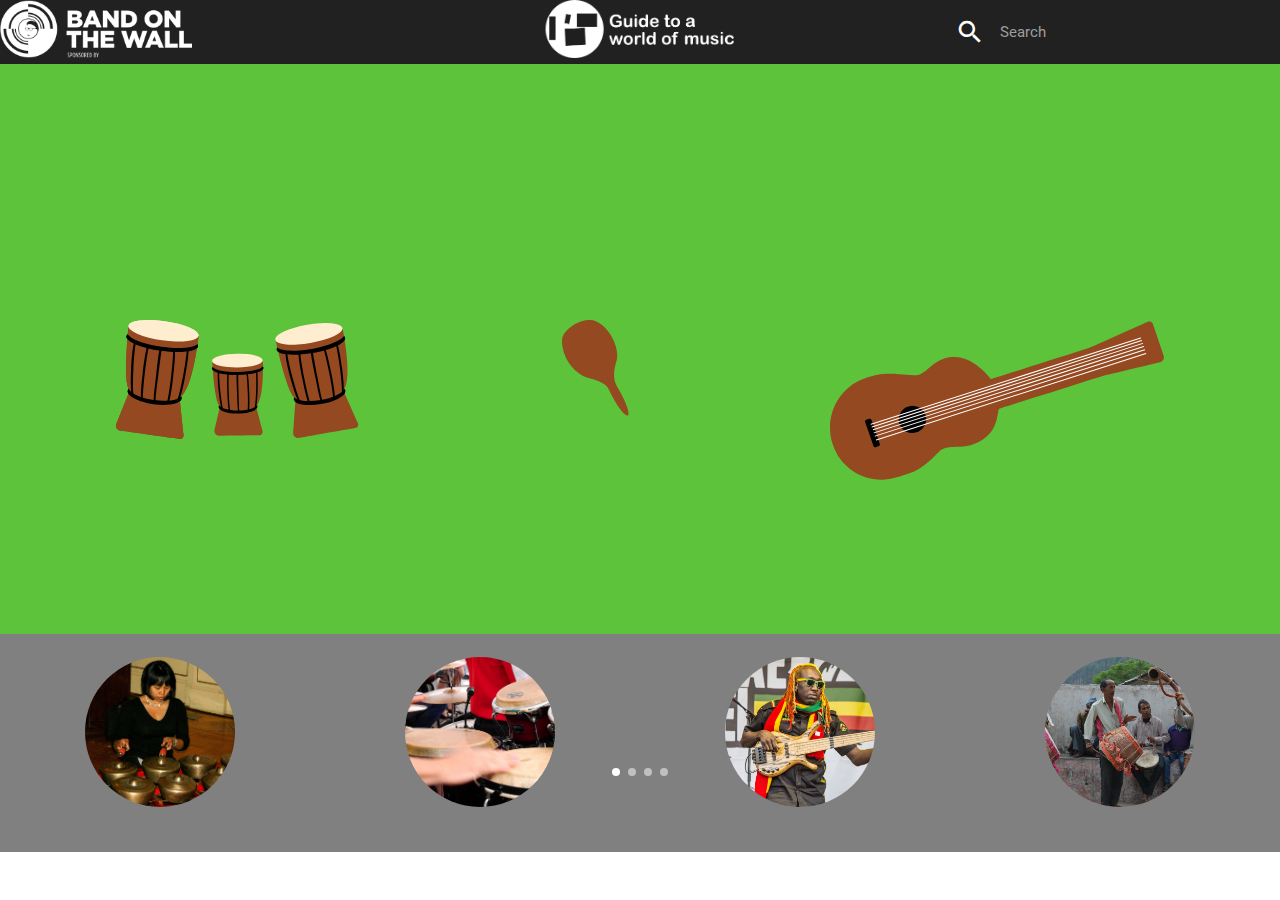
<file: index.html>
<!DOCTYPE html>
<html>
  <head>
    <!--Import Google Icon Font-->
    <link href="http://fonts.googleapis.com/icon?family=Material+Icons" rel="stylesheet">
    <!--Import materialize.css-->
    <link type="text/css" rel="stylesheet" href="css/materialize.min.css"  media="screen,projection"/>
    <link type="text/css" rel="stylesheet" href="css/main.css"  media="screen,projection"/>

    <!--Let browser know website is optimized for mobile-->
    <meta name="viewport" content="width=device-width, initial-scale=1.0"/>

    <meta name="description" content="A guide to world music, specifically made for the GCSE world music module" />
  </head>

  <body>

    <nav>
      <div class="nav-wrapper womnavbar grey darken-4">
        <img class="botwlogo" src='assets/logo-retina.png'>
        <a href="index.html">
          <img class="womlogo brand-logo center" src='assets/wom-logo.png'>
        </a>
        <ul id="nav-mobile" class="right hide-on-med-and-down">
          <div class="row">
            <form class="col s12">
              <div class="row">
                <div class="input-field col s6">
                  <i class="material-icons prefix white-text">search</i>
                  <input id="icon_prefix" type="text" class="validate white-text">
                  <label for="icon_prefix">Search</label>
                </div>
              </div>
            </form>
          </div>
        </ul>
      </div>
    </nav>

    <div class="row interactivediv">
       <div class="card-content white-text">
          <div class="row">

            <div class="col s12 m3">
              <img src="assets/Bongo-drums.svg" onclick="play('assets/bongos.wav')">
            </div>

            <div class="col s3 m1 offset-m2 offset-s4">
              <img src="assets/Maracca.svg" onclick="play('assets/maraca.wav')">
            </div>

            <div class="col s12 m4 offset-m2">
              <img src="assets/Guitar.svg" onclick="play('assets/guitar.mp3')">
            </div>

          </div>
        </div>
      </div>


      <div class="row journeydiv">

        <br>

            <div class="carousel carousel-slider center" data-indicators="true">
              <div class="carousel-fixed-item center">
              </div>

              <div class="carousel-item" href="#one!">
                <div class="col offset-s2 s8 m3">
                  <a href="gamelan%20music.html">
                    <img class="imgcircle" src="assets/gamelan.jpg">
                    <h5 class="imgtext white-text">Gamelan music</h5>
                  </a>
                </div>
                <div class="col offset-s2 s8 m3">
                  <a href="african%20music.html">
                    <img class="imgcircle" src="assets/africa-music.jpeg">
                    <h5 class="imgtext white-text">African music</h5>
                  </a>
                </div>
                <div class="col offset-s2 s8 m3">
                  <a href="caribbean%20music.html">
                    <img class="imgcircle" src="assets/rasta.jpg">
                    <h5 class="imgtext white-text"></h5>
                  </a>
                </div>
                <div class="col offset-s2 s8 m3">
                  <a href="indian%20music.html">
                    <img class="imgcircle" src="assets/india-music.jpg">
                    <h5 class="imgtext white-text">Indian music</h5>
                  </a>
                </div>
              </div>

              <div class="carousel-item" href="#two!">
                <h2>Second Panel</h2>
                <p class="white-text">This is your second panel</p>
              </div>

              <div class="carousel-item" href="#three!">
                <h2>Third Panel</h2>
                <p class="white-text">This is your third panel</p>
              </div>

              <div class="carousel-item" href="#four!">
                <h2>Fourth Panel</h2>
                <p class="white-text">This is your fourth panel</p>
              </div>

            </div>
            <br><br>
        </div>

    <!--Import jQuery before materialize.js-->
    <script type="text/javascript" src="https://code.jquery.com/jquery-2.1.1.min.js"></script>
    <script type="text/javascript" src="js/materialize.min.js"></script>
    <script type="text/javascript" src="js/main.js"></script>

  </body>
</html>
</file>
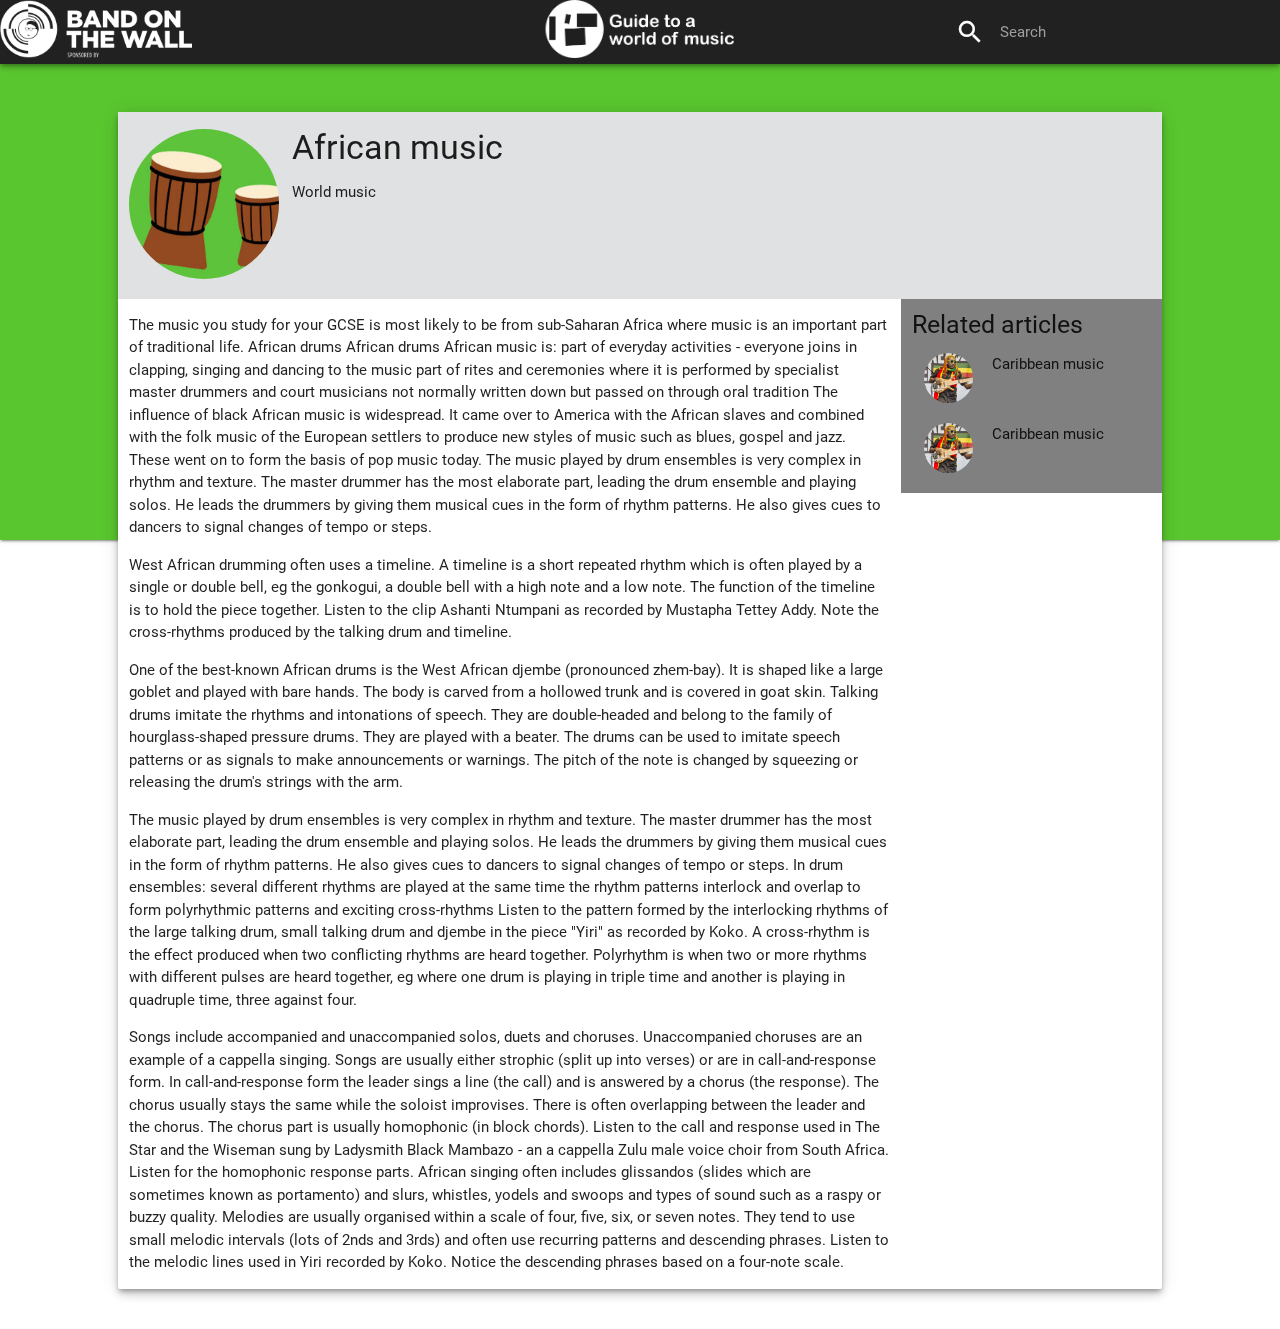
<file: african music.html>
<!DOCTYPE html>
<html>
  <head>
    <!--Import Google Icon Font-->
    <link href="http://fonts.googleapis.com/icon?family=Material+Icons" rel="stylesheet">
    <!--Import materialize.css-->
    <link type="text/css" rel="stylesheet" href="css/materialize.min.css"  media="screen,projection"/>
    <link type="text/css" rel="stylesheet" href="css/main.css"  media="screen,projection"/>
    <link type="text/css" rel="stylesheet" href="css/paper.css"  media="screen,projection"/>

    <!--Let browser know website is optimized for mobile-->
    <meta name="viewport" content="width=device-width, initial-scale=1.0"/>
  </head>

  <body>

    <nav>
      <div class="nav-wrapper womnavbar grey darken-4 z-depth-2">
        <img class="botwlogo" src='assets/logo-retina.png'>
        <a href="index.html">
          <img class="womlogo brand-logo center" src='assets/wom-logo.png'>
        </a>
        <ul id="nav-mobile" class="right hide-on-med-and-down">
          <div class="row">
            <form class="col s12">
              <div class="row">
                <div class="input-field col s6">
                  <i class="material-icons prefix white-text">search</i>
                  <input id="icon_prefix" type="text" class="validate white-text">
                  <label for="icon_prefix">Search</label>
                </div>
              </div>
            </form>
          </div>
        </ul>
      </div>
    </nav>

    <div class="col article-background s12 m12 z-depth-1"></div>

    <div class="col s12 m12 article-background">
    </div>

    <!--paper-->
    <div class="row">
      <div class="col offset-m1 s12 m10">
        <div class="card  z-depth-3">

          <!--article title row-->
          <div class="article-title">
            <div class="row">
              <div class="col m2">
                <img class="article-title-img" src="assets/african-drums.png">
              </div>
              <h4>African music</h4>
              <p>World music</p>
            </div>
          </div>

          <!--article main body-->
          <div class="row">
            <div class="col m9 s12 article-body">
              <p>
                The music you study for your GCSE is most likely to be from sub-Saharan Africa where music is an important part of traditional life.
                African drums
                African drums
                African music is:
                part of everyday activities - everyone joins in clapping, singing and dancing to the music
                part of rites and ceremonies where it is performed by specialist master drummers and court musicians
                not normally written down but passed on through oral tradition
                The influence of black African music is widespread. It came over to America with the African slaves and combined with the folk music of the European settlers to produce new styles of music such as blues, gospel and jazz. These went on to form the basis of pop music today.
                The music played by drum ensembles is very complex in rhythm and texture. The master drummer has the most elaborate part, leading the drum ensemble and playing solos. He leads the drummers by giving them musical cues in the form of rhythm patterns. He also gives cues to dancers to signal changes of tempo or steps.
              </p>
              <p>
                West African drumming often uses a timeline.
                A timeline is a short repeated rhythm which is often played by a single or double bell, eg the gonkogui, a double bell with a high note and a low note. The function of the timeline is to hold the piece together.
                Listen to the clip Ashanti Ntumpani as recorded by Mustapha Tettey Addy. Note the cross-rhythms produced by the talking drum and timeline.
              </p>
              <p>
                One of the best-known African drums is the West African djembe (pronounced zhem-bay). It is shaped like a large goblet and played with bare hands. The body is carved from a hollowed trunk and is covered in goat skin.
                Talking drums imitate the rhythms and intonations of speech.
                They are double-headed and belong to the family of hourglass-shaped pressure drums. They are played with a beater. The drums can be used to imitate speech patterns or as signals to make announcements or warnings. The pitch of the note is changed by squeezing or releasing the drum's strings with the arm.
              </p>
              <p>
                The music played by drum ensembles is very complex in rhythm and texture. The master drummer has the most elaborate part, leading the drum ensemble and playing solos. He leads the drummers by giving them musical cues in the form of rhythm patterns. He also gives cues to dancers to signal changes of tempo or steps.
                In drum ensembles:
                several different rhythms are played at the same time
                the rhythm patterns interlock and overlap to form polyrhythmic patterns and exciting cross-rhythms
                Listen to the pattern formed by the interlocking rhythms of the large talking drum, small talking drum and djembe in the piece "Yiri" as recorded by Koko.
                A cross-rhythm is the effect produced when two conflicting rhythms are heard together.
                Polyrhythm is when two or more rhythms with different pulses are heard together, eg where one drum is playing in triple time and another is playing in quadruple time, three against four.
              </p>
              <p>
                Songs include accompanied and unaccompanied solos, duets and choruses. Unaccompanied choruses are an example of a cappella singing. Songs are usually either strophic (split up into verses) or are in call-and-response form.
                In call-and-response form the leader sings a line (the call) and is answered by a chorus (the response). The chorus usually stays the same while the soloist improvises. There is often overlapping between the leader and the chorus. The chorus part is usually homophonic (in block chords).
                Listen to the call and response used in The Star and the Wiseman sung by Ladysmith Black Mambazo - an a cappella Zulu male voice choir from South Africa. Listen for the homophonic response parts.
                African singing often includes glissandos (slides which are sometimes known as portamento) and slurs, whistles, yodels and swoops and types of sound such as a raspy or buzzy quality.
                Melodies are usually organised within a scale of four, five, six, or seven notes. They tend to use small melodic intervals (lots of 2nds and 3rds) and often use recurring patterns and descending phrases.
                Listen to the melodic lines used in Yiri recorded by Koko. Notice the descending phrases based on a four-note scale.
              </p>
            </div>

            <!-- related section -->
            <div class="col m3 s12 article-related">
              <h5>Related articles</h5>

              <!-- one of the related articles -->
              <div class="row">
                  <div class="col m4">
                    <a href="caribbean%20music.html">
                      <img class="related-title-img" src="assets/rasta.jpg">
                    </a>
                  </div>
                  <p>Caribbean music</p>
              </div>

              <!-- one of the related articles -->
              <div class="row">
                  <div class="col m4">
                    <a href="caribbean%20music.html">
                      <img class="related-title-img" src="assets/rasta.jpg">
                    </a>
                  </div>
                  <p>Caribbean music</p>
              </div>


            </div>
          </div>

        </div>
      </div>
    </div>


    <!--Import jQuery before materialize.js-->
    <script type="text/javascript" src="https://code.jquery.com/jquery-2.1.1.min.js"></script>
    <script type="text/javascript" src="js/materialize.min.js"></script>
    <script type="text/javascript" src="js/main.js"></script>
  </body>
</html>
</file>
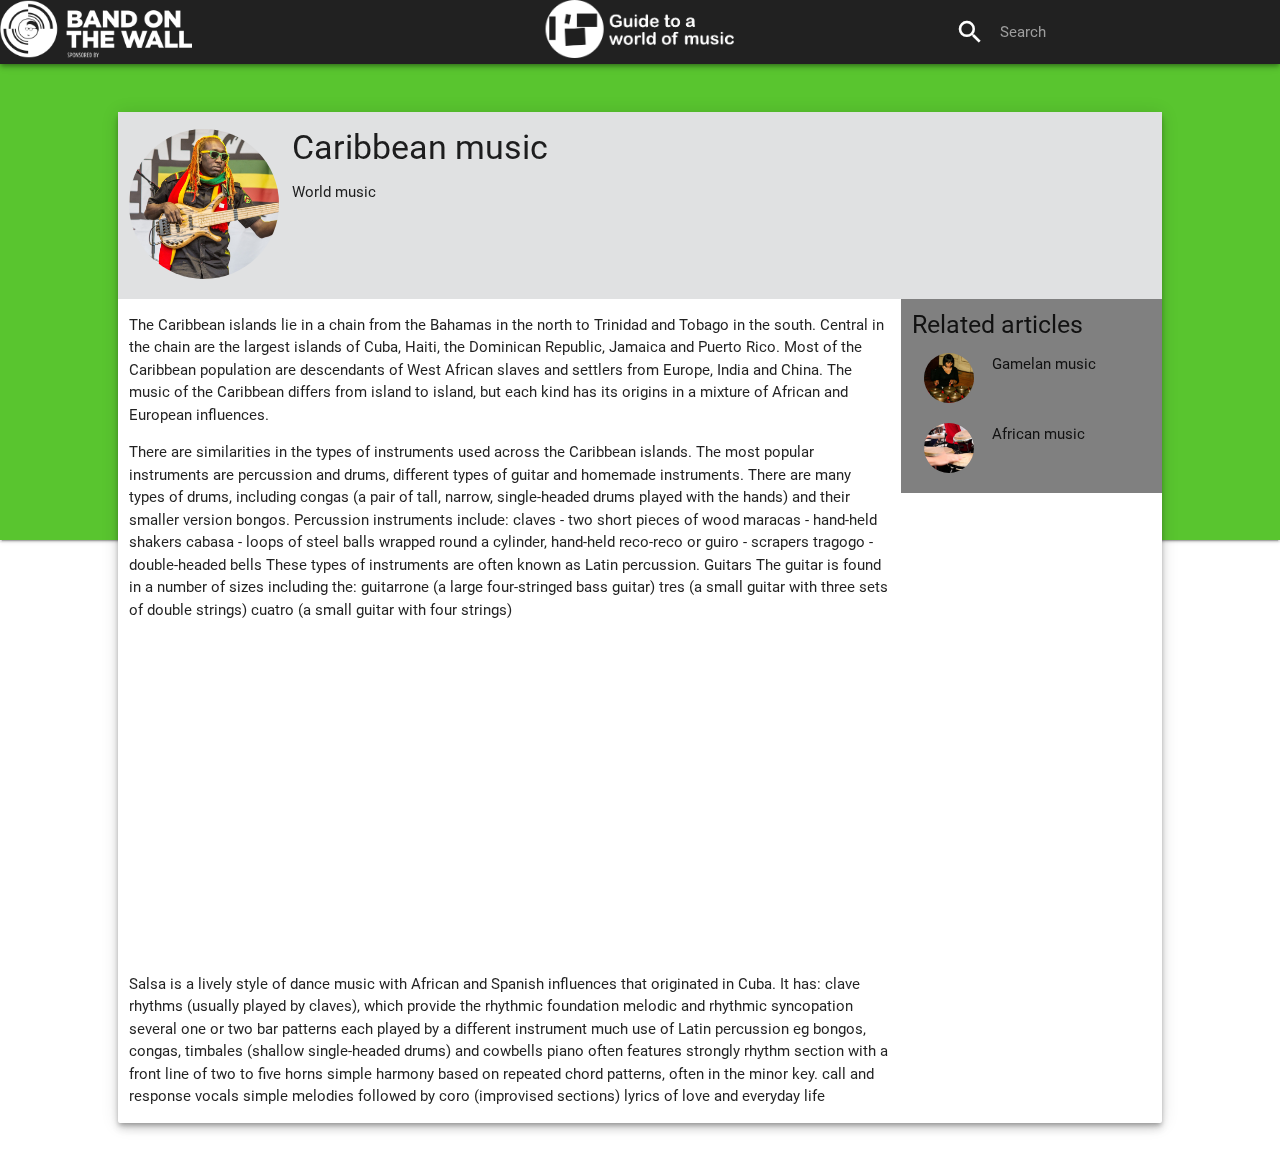
<file: caribbean music.html>
<!DOCTYPE html>
<html>
  <head>
    <!--Import Google Icon Font-->
    <link href="https://fonts.googleapis.com/icon?family=Material+Icons" rel="stylesheet">
    <!--Import materialize.css-->
    <link type="text/css" rel="stylesheet" href="css/materialize.min.css"  media="screen,projection"/>
    <link type="text/css" rel="stylesheet" href="css/main.css"  media="screen,projection"/>
    <link type="text/css" rel="stylesheet" href="css/paper.css"  media="screen,projection"/>

    <!--Let browser know website is optimized for mobile-->
    <meta name="viewport" content="width=device-width, initial-scale=1.0"/>
  </head>

  <body>

    <nav>
      <div class="nav-wrapper womnavbar grey darken-4 z-depth-2">
        <img class="botwlogo" src='assets/logo-retina.png'>
        <a href="index.html">
          <img class="womlogo brand-logo center" src='assets/wom-logo.png'>
        </a>
        <ul id="nav-mobile" class="right hide-on-med-and-down">
          <div class="row">
            <form class="col s12">
              <div class="row">
                <div class="input-field col s6">
                  <i class="material-icons prefix white-text">search</i>
                  <input id="icon_prefix" type="text" class="validate white-text">
                  <label for="icon_prefix">Search</label>
                </div>
              </div>
            </form>
          </div>
        </ul>
      </div>
    </nav>

    <div class="col article-background s12 m12 z-depth-1"></div>

    <div class="col s12 m12 article-background">
    </div>

    <!--paper-->
    <div class="row">
      <div class="col offset-m1 s12 m10">
        <div class="card  z-depth-3">

          <!--article title row-->
          <div class="article-title">
            <div class="row">
              <div class="col m2">
                <img class="article-title-img" src="assets/rasta.jpg">
              </div>
              <h4>Caribbean music</h4>
              <p>World music</p>
            </div>
          </div>

          <!--article main body-->
          <div class="row">
            <div class="col m9 s12 article-body">
              <p>
                The Caribbean islands lie in a chain from the Bahamas in the north to Trinidad and Tobago in the south. Central in the chain are the largest islands of Cuba, Haiti, the Dominican Republic, Jamaica and Puerto Rico. Most of the Caribbean population are descendants of West African slaves and settlers from Europe, India and China. The music of the Caribbean differs from island to island, but each kind has its origins in a mixture of African and European influences.
              </p>
              <p>
                There are similarities in the types of instruments used across the Caribbean islands. The most popular instruments are percussion and drums, different types of guitar and homemade instruments.

                There are many types of drums, including congas (a pair of tall, narrow, single-headed drums played with the hands) and their smaller version bongos.
                Percussion instruments include:
                claves - two short pieces of wood
                maracas - hand-held shakers
                cabasa - loops of steel balls wrapped round a cylinder, hand-held
                reco-reco or guiro - scrapers
                tragogo - double-headed bells
                These types of instruments are often known as Latin percussion.
                Guitars
                The guitar is found in a number of sizes including the:
                guitarrone (a large four-stringed bass guitar)
                tres (a small guitar with three sets of double strings)
                cuatro (a small guitar with four strings)
              </p>
              <iframe width="560" height="315" src="https://www.youtube.com/embed/V3mLwPZHe-Q" frameborder="0" allowfullscreen></iframe>
              <p>
                Salsa is a lively style of dance music with African and Spanish influences that originated in Cuba.
                It has:
                clave rhythms (usually played by claves), which provide the rhythmic foundation
                melodic and rhythmic syncopation
                several one or two bar patterns each played by a different instrument
                much use of Latin percussion eg bongos, congas, timbales (shallow single-headed drums) and cowbells
                piano often features strongly
                rhythm section with a front line of two to five horns
                simple harmony based on repeated chord patterns, often in the minor key.
                call and response vocals
                simple melodies followed by coro (improvised sections)
                lyrics of love and everyday life
              </p>
            </div>

            <!-- related section -->
            <div class="col m3 s12 article-related">
              <h5>Related articles</h5>

              <!-- one of the related articles -->
              <div class="row">
                  <div class="col m4">
                    <a href="gamelan%20music.html">
                      <img class="related-title-img" src="assets/gamelan.jpg">
                    </a>
                  </div>
                  <p>Gamelan music</p>
              </div>

              <!-- one of the related articles -->
              <div class="row">
                <div class="col m4">
                  <a href="caribbean%20music.html">
                    <img class="related-title-img" src="assets/africa-music.jpeg">
                  </a>
                </div>
                <p>African music</p>
              </div>

            </div>
          </div>

        </div>
      </div>
    </div>


    <!--Import jQuery before materialize.js-->
    <script type="text/javascript" src="https://code.jquery.com/jquery-2.1.1.min.js"></script>
    <script type="text/javascript" src="js/materialize.min.js"></script>
    <script type="text/javascript" src="js/main.js"></script>
  </body>
</html>
</file>
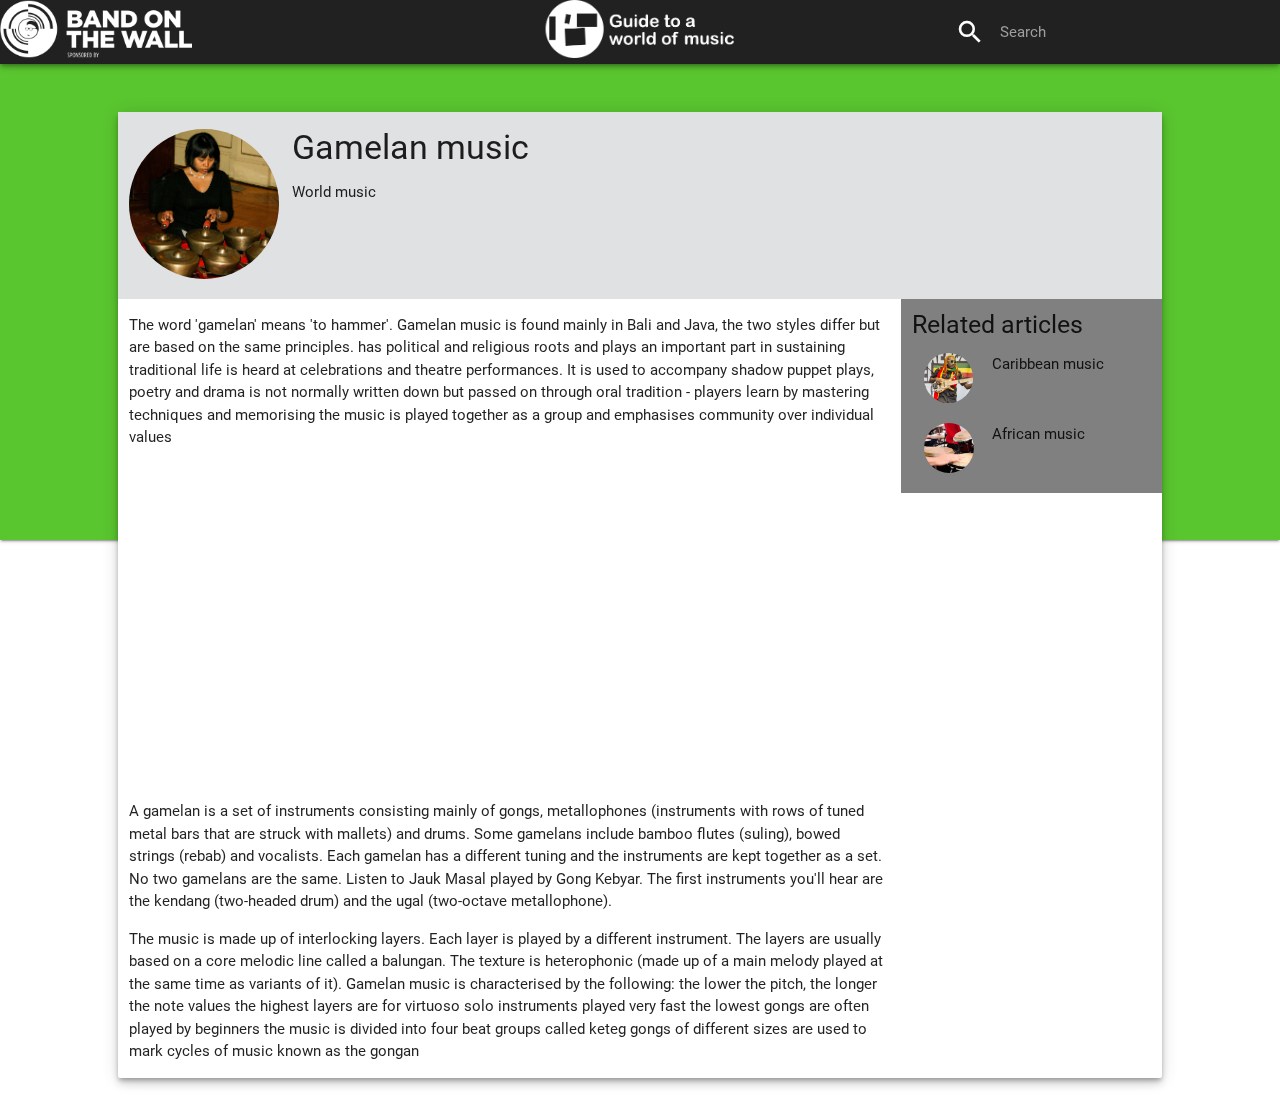
<file: gamelan music.html>
<!DOCTYPE html>
<html>
  <head>
    <!--Import Google Icon Font-->
    <link href="http://fonts.googleapis.com/icon?family=Material+Icons" rel="stylesheet">
    <!--Import materialize.css-->
    <link type="text/css" rel="stylesheet" href="css/materialize.min.css"  media="screen,projection"/>
    <link type="text/css" rel="stylesheet" href="css/main.css"  media="screen,projection"/>
    <link type="text/css" rel="stylesheet" href="css/paper.css"  media="screen,projection"/>

    <!--Let browser know website is optimized for mobile-->
    <meta name="viewport" content="width=device-width, initial-scale=1.0"/>
  </head>

  <body>

    <nav>
      <div class="nav-wrapper womnavbar grey darken-4 z-depth-2">
        <img class="botwlogo" src='assets/logo-retina.png'>
        <a href="index.html">
          <img class="womlogo brand-logo center" src='assets/wom-logo.png'>
        </a>
        <ul id="nav-mobile" class="right hide-on-med-and-down">
          <div class="row">
            <form class="col s12">
              <div class="row">
                <div class="input-field col s6">
                  <i class="material-icons prefix white-text">search</i>
                  <input id="icon_prefix" type="text" class="validate white-text">
                  <label for="icon_prefix">Search</label>
                </div>
              </div>
            </form>
          </div>
        </ul>
      </div>
    </nav>

    <div class="col article-background s12 m12 z-depth-1"></div>

    <div class="col s12 m12 article-background">
    </div>

    <!--paper-->
    <div class="row">
      <div class="col offset-m1 s12 m10">
        <div class="card  z-depth-3">

          <!--article title row-->
          <div class="article-title">
            <div class="row">
              <div class="col m2">
                <img class="article-title-img" src="assets/gamelan.jpg">
              </div>
              <h4>Gamelan music</h4>
              <p>World music</p>
            </div>
          </div>

          <!--article main body-->
          <div class="row">
            <div class="col m9 s12 article-body">
              <p>
                The word 'gamelan' means 'to hammer'. Gamelan music is found mainly in Bali and Java, the two styles differ but are based on the same principles.
                has political and religious roots and plays an important part in sustaining traditional life
                is heard at celebrations and theatre performances. It is used to accompany shadow puppet plays, poetry and drama
                is not normally written down but passed on through oral tradition - players learn by mastering techniques and memorising the music
                is played together as a group and emphasises community over individual values
              </p>
              <iframe width="560" height="315" src="https://www.youtube.com/embed/c1AiCTJ9t8g" frameborder="0" allowfullscreen></iframe>
              <p>
                A gamelan is a set of instruments consisting mainly of gongs, metallophones (instruments with rows of tuned metal bars that are struck with mallets) and drums. Some gamelans include bamboo flutes (suling), bowed strings (rebab) and vocalists. Each gamelan has a different tuning and the instruments are kept together as a set. No two gamelans are the same.
                Listen to Jauk Masal played by Gong Kebyar. The first instruments you'll hear are the kendang (two-headed drum) and the ugal (two-octave metallophone).
              </p>
              <p>
                The music is made up of interlocking layers. Each layer is played by a different instrument. The layers are usually based on a core melodic line called a balungan. The texture is heterophonic (made up of a main melody played at the same time as variants of it).
                Gamelan music is characterised by the following:
                the lower the pitch, the longer the note values
                the highest layers are for virtuoso solo instruments played very fast
                the lowest gongs are often played by beginners
                the music is divided into four beat groups called keteg
                gongs of different sizes are used to mark cycles of music known as the gongan
              </p>
            </div>

            <!-- related section -->
            <div class="col m3 s12 article-related">
              <h5>Related articles</h5>

              <!-- one of the related articles -->
              <div class="row">
                  <div class="col m4">
                    <a href="caribbean%20music.html">
                      <img class="related-title-img" src="assets/rasta.jpg">
                    </a>
                  </div>
                  <p>Caribbean music</p>
              </div>

              <!-- one of the related articles -->
              <div class="row">
                <div class="col m4">
                  <a href="caribbean%20music.html">
                    <img class="related-title-img" src="assets/africa-music.jpeg">
                  </a>
                </div>
                <p>African music</p>
              </div>

            </div>
          </div>

        </div>
      </div>
    </div>


    <!--Import jQuery before materialize.js-->
    <script type="text/javascript" src="https://code.jquery.com/jquery-2.1.1.min.js"></script>
    <script type="text/javascript" src="js/materialize.min.js"></script>
    <script type="text/javascript" src="js/main.js"></script>
  </body>
</html>
</file>
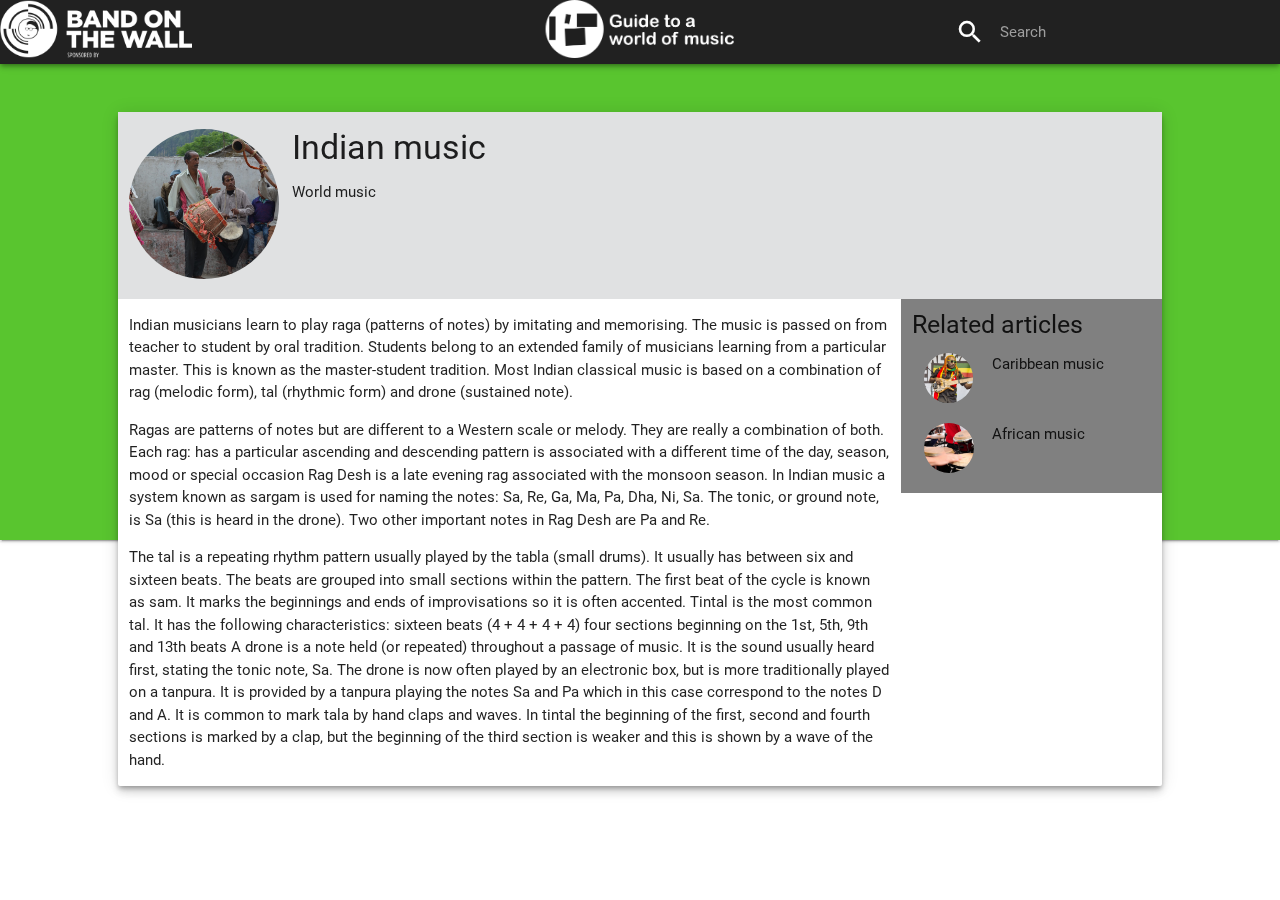
<file: indian music.html>
<!DOCTYPE html>
<html>
  <head>
    <!--Import Google Icon Font-->
    <link href="http://fonts.googleapis.com/icon?family=Material+Icons" rel="stylesheet">
    <!--Import materialize.css-->
    <link type="text/css" rel="stylesheet" href="css/materialize.min.css"  media="screen,projection"/>
    <link type="text/css" rel="stylesheet" href="css/main.css"  media="screen,projection"/>
    <link type="text/css" rel="stylesheet" href="css/paper.css"  media="screen,projection"/>

    <!--Let browser know website is optimized for mobile-->
    <meta name="viewport" content="width=device-width, initial-scale=1.0"/>
  </head>

  <body>

    <nav>
      <div class="nav-wrapper womnavbar grey darken-4 z-depth-2">
        <img class="botwlogo" src='assets/logo-retina.png'>
        <a href="index.html">
          <img class="womlogo brand-logo center" src='assets/wom-logo.png'>
        </a>
        <ul id="nav-mobile" class="right hide-on-med-and-down">
          <div class="row">
            <form class="col s12">
              <div class="row">
                <div class="input-field col s6">
                  <i class="material-icons prefix white-text">search</i>
                  <input id="icon_prefix" type="text" class="validate white-text">
                  <label for="icon_prefix">Search</label>
                </div>
              </div>
            </form>
          </div>
        </ul>
      </div>
    </nav>

    <div class="col article-background s12 m12 z-depth-1"></div>

    <div class="col s12 m12 article-background">
    </div>

    <!--paper-->
    <div class="row">
      <div class="col offset-m1 s12 m10">
        <div class="card  z-depth-3">

          <!--article title row-->
          <div class="article-title">
            <div class="row">
              <div class="col m2">
                <img class="article-title-img" src="assets/india-music.jpg">
              </div>
              <h4>Indian music</h4>
              <p>World music</p>
            </div>
          </div>

          <!--article main body-->
          <div class="row">
            <div class="col m9 s12 article-body">
              <p>
                Indian musicians learn to play raga (patterns of notes) by imitating and memorising. The music is passed on from teacher to student by oral tradition. Students belong to an extended family of musicians learning from a particular master. This is known as the master-student tradition.
                Most Indian classical music is based on a combination of rag (melodic form), tal (rhythmic form) and drone (sustained note).
              </p>
              <p>
                Ragas are patterns of notes but are different to a Western scale or melody. They are really a combination of both. Each rag:
                has a particular ascending and descending pattern
                is associated with a different time of the day, season, mood or special occasion
                Rag Desh is a late evening rag associated with the monsoon season. In Indian music a system known as sargam is used for naming the notes: Sa, Re, Ga, Ma, Pa, Dha, Ni, Sa. The tonic, or ground note, is Sa (this is heard in the drone). Two other important notes in Rag Desh are Pa and Re.
              </p>
              <p>
                The tal is a repeating rhythm pattern usually played by the tabla (small drums). It usually has between six and sixteen beats. The beats are grouped into small sections within the pattern. The first beat of the cycle is known as sam. It marks the beginnings and ends of improvisations so it is often accented.
                Tintal is the most common tal. It has the following characteristics:
                sixteen beats (4 + 4 + 4 + 4)
                four sections beginning on the 1st, 5th, 9th and 13th beats
                A drone is a note held (or repeated) throughout a passage of music. It is the sound usually heard first, stating the tonic note, Sa.
                The drone is now often played by an electronic box, but is more traditionally played on a tanpura.
                It is provided by a tanpura playing the notes Sa and Pa which in this case correspond to the notes D and A.
                It is common to mark tala by hand claps and waves. In tintal the beginning of the first, second and fourth sections is marked by a clap, but the beginning of the third section is weaker and this is shown by a wave of the hand.
              </p>
            </div>

            <!-- related section -->
            <div class="col m3 s12 article-related">
              <h5>Related articles</h5>

              <!-- one of the related articles -->
              <div class="row">
                  <div class="col m4">
                    <a href="caribbean%20music.html">
                      <img class="related-title-img" src="assets/rasta.jpg">
                    </a>
                  </div>
                  <p>Caribbean music</p>
              </div>

              <!-- one of the related articles -->
              <div class="row">
                <div class="col m4">
                  <a href="caribbean%20music.html">
                    <img class="related-title-img" src="assets/africa-music.jpeg">
                  </a>
                </div>
                <p>African music</p>
              </div>

            </div>
          </div>

        </div>
      </div>
    </div>


    <!--Import jQuery before materialize.js-->
    <script type="text/javascript" src="https://code.jquery.com/jquery-2.1.1.min.js"></script>
    <script type="text/javascript" src="js/materialize.min.js"></script>
    <script type="text/javascript" src="js/main.js"></script>
  </body>
</html>
</file>
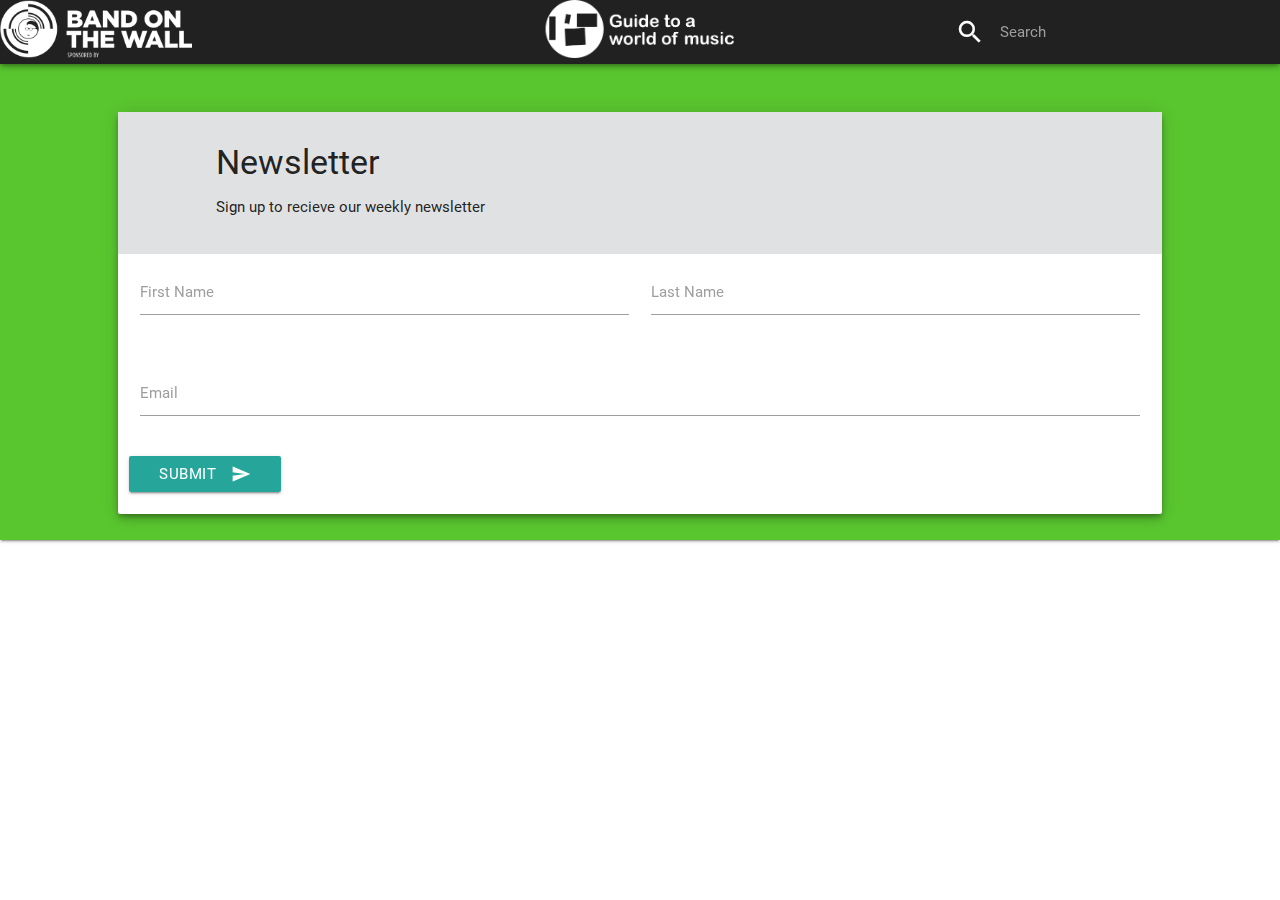
<file: newsletter-form.html>
<!DOCTYPE html>
<html>
  <head>
    <!--Import Google Icon Font-->
    <link href="http://fonts.googleapis.com/icon?family=Material+Icons" rel="stylesheet">
    <!--Import materialize.css-->
    <link type="text/css" rel="stylesheet" href="css/materialize.min.css"  media="screen,projection"/>
    <link type="text/css" rel="stylesheet" href="css/main.css"  media="screen,projection"/>
    <link type="text/css" rel="stylesheet" href="css/paper.css"  media="screen,projection"/>

    <!--Let browser know website is optimized for mobile-->
    <meta name="viewport" content="width=device-width, initial-scale=1.0"/>
  </head>

  <body>

    <nav>
      <div class="nav-wrapper womnavbar grey darken-4 z-depth-2">
        <img class="botwlogo" src='assets/logo-retina.png'>
        <a href="index.html">
          <img class="womlogo brand-logo center" src='assets/wom-logo.png'>
        </a>
        <ul id="nav-mobile" class="right hide-on-med-and-down">
          <div class="row">
            <form class="col s12">
              <div class="row">
                <div class="input-field col s6">
                  <i class="material-icons prefix white-text">search</i>
                  <input id="icon_prefix" type="text" class="validate white-text">
                  <label for="icon_prefix">Search</label>
                </div>
              </div>
            </form>
          </div>
        </ul>
      </div>
    </nav>

    <div class="col article-background s12 m12 z-depth-1"></div>

    <div class="col s12 m12 article-background">
    </div>

    <!--paper-->
    <div class="row">
      <div class="col offset-m1 s12 m10">
        <div class="card  z-depth-3">

          <!--article title row-->
          <div class="article-title">
            <div class="row">
              <div class="input-field col offset-m1 s6 m6">
                <h4>Newsletter</h4>
                <p>Sign up to recieve our weekly newsletter</p>
              </div>
            </div>
          </div>

          <!--article main body-->
          <div class="row">
            <div class="col m12 s12 article-body form-bottom">

              <div class="row">
                <div class="input-field col s6 m6">
                  <input id="first_name" type="text" class="validate">
                  <label for="first_name">First Name</label>
                </div>
                <div class="input-field col s6 m6">
                  <input id="last_name" type="text" class="validate">
                  <label for="last_name">Last Name</label>
                </div>
              </div>
              <div class="row">
                <div class="input-field col s12 m12">
                  <input id="email" type="email" class="validate">
                  <label for="email">Email</label>
                </div>
              </div>

              <button class="btn waves-effect waves-light" type="submit" name="action">Submit
                <i class="material-icons right">send</i>
              </button>

              <br><br>

            </div>
          </div>
        </div>
      </div>
    </div>


    <!--Import jQuery before materialize.js-->
    <script type="text/javascript" src="https://code.jquery.com/jquery-2.1.1.min.js"></script>
    <script type="text/javascript" src="js/materialize.min.js"></script>
    <script type="text/javascript" src="js/main.js"></script>
  </body>
</html>
</file>
<file: css/main.css>
.botwlogo {
  height: 90%;
}

.womlogo {
  height: 90%;
  left: 50px;
}

.interactivediv {
  background-color: #5DC33B;
  margin-bottom: 0px;
  padding-top: 20%;
  padding-bottom: 10%;
  padding-left: 8%;
  padding-right: 8%;
}

.journeydiv {
  background-color: grey;
  height: 40%;
  margin-bottom: 0px;
}

.imgcircle {
  display: block;
  margin: auto;
  border-radius: 50%;
  height: 150px;
}
.imgtext {
  text-align: center;
  padding-top: 20px;
}

.womnavbar {
  position: fixed;
  top: 0%;
  z-index: 1;
}
</file>
<file: css/paper.css>
.article-title {
  background-color: #E0E1E2;
  padding: 0.01%;
}

.article-title-img {
  display: block;
  border-radius: 50%;
  height: 150px;
}

.article-related {
  background-color: grey;
}

.related-title-img {
  display: block;
  border-radius: 50%;
  height: 50px;
}

.article-body {
  padding-top: 10px;
  padding: 10px;
}

.article-background {
  top: 0px;
  position: fixed;
  background-color: #59C52F;
  height: 60%;
  width: 100%;
}
</file>
